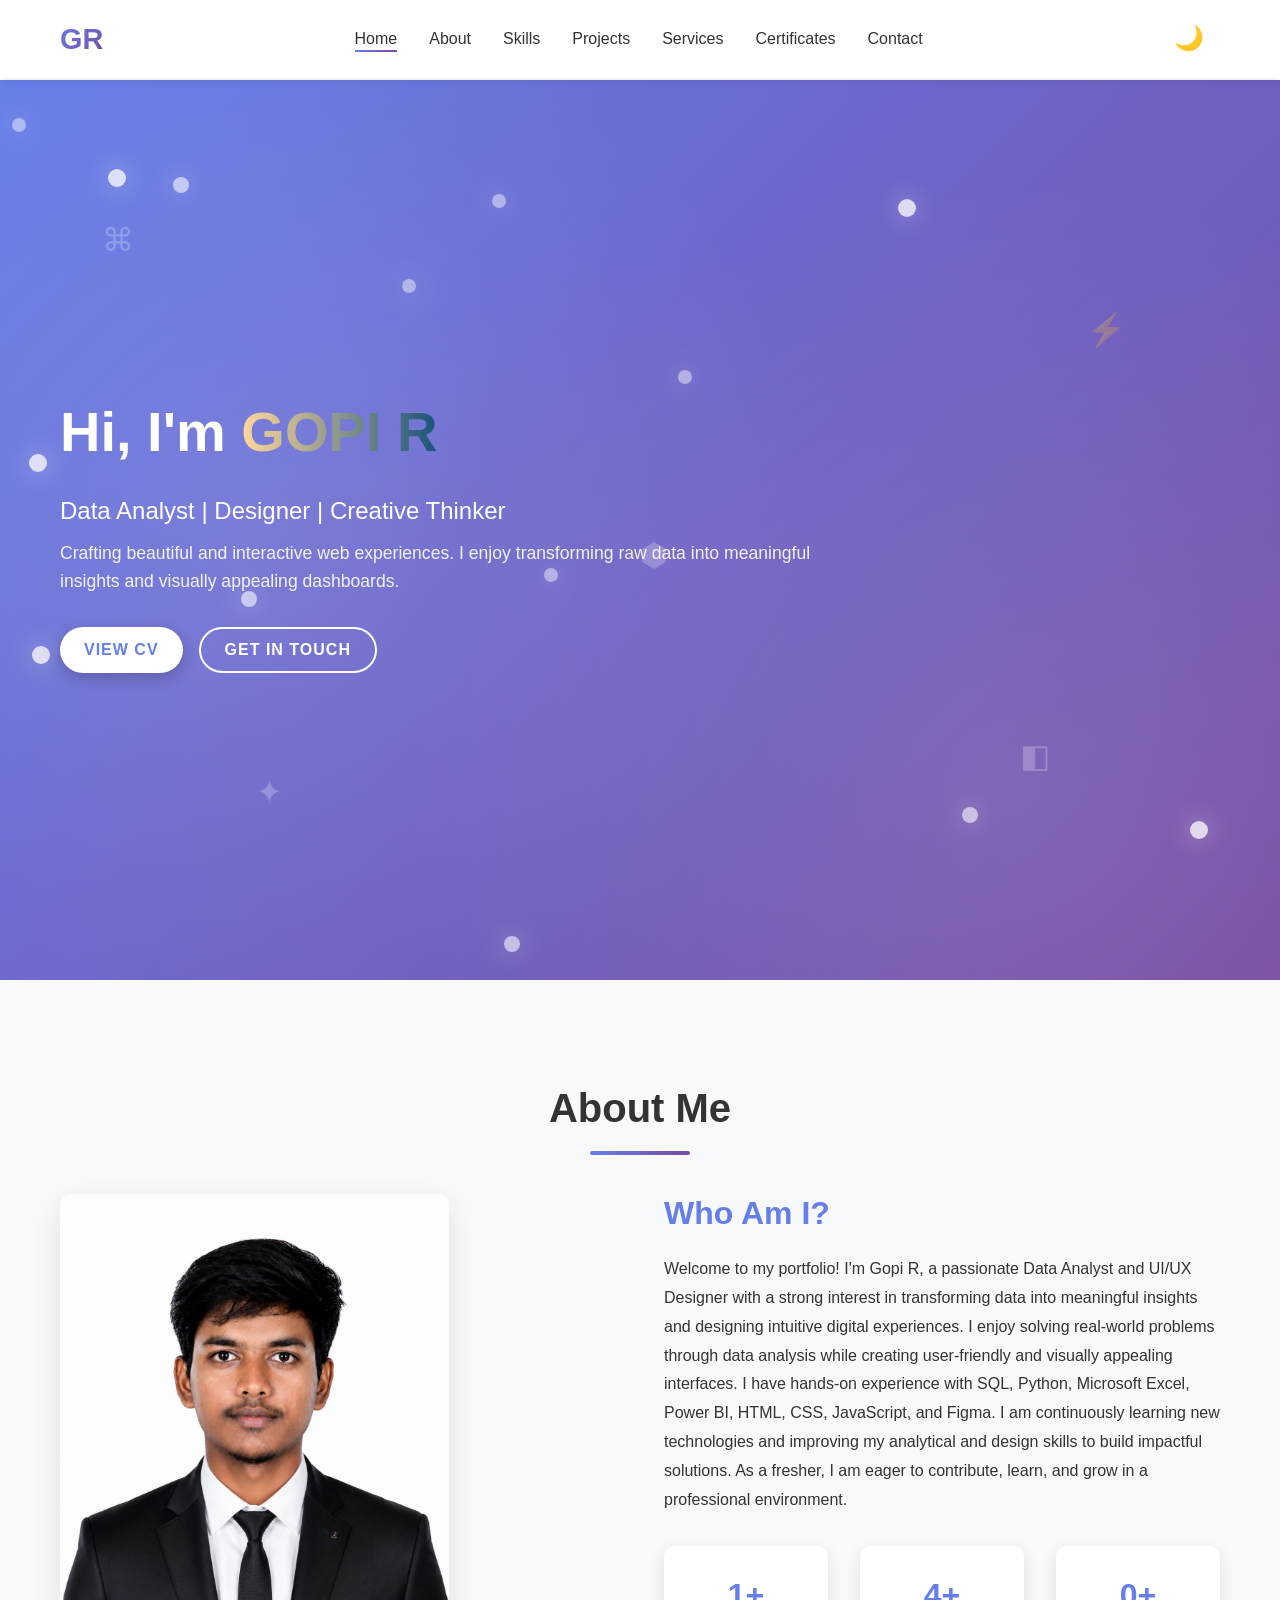
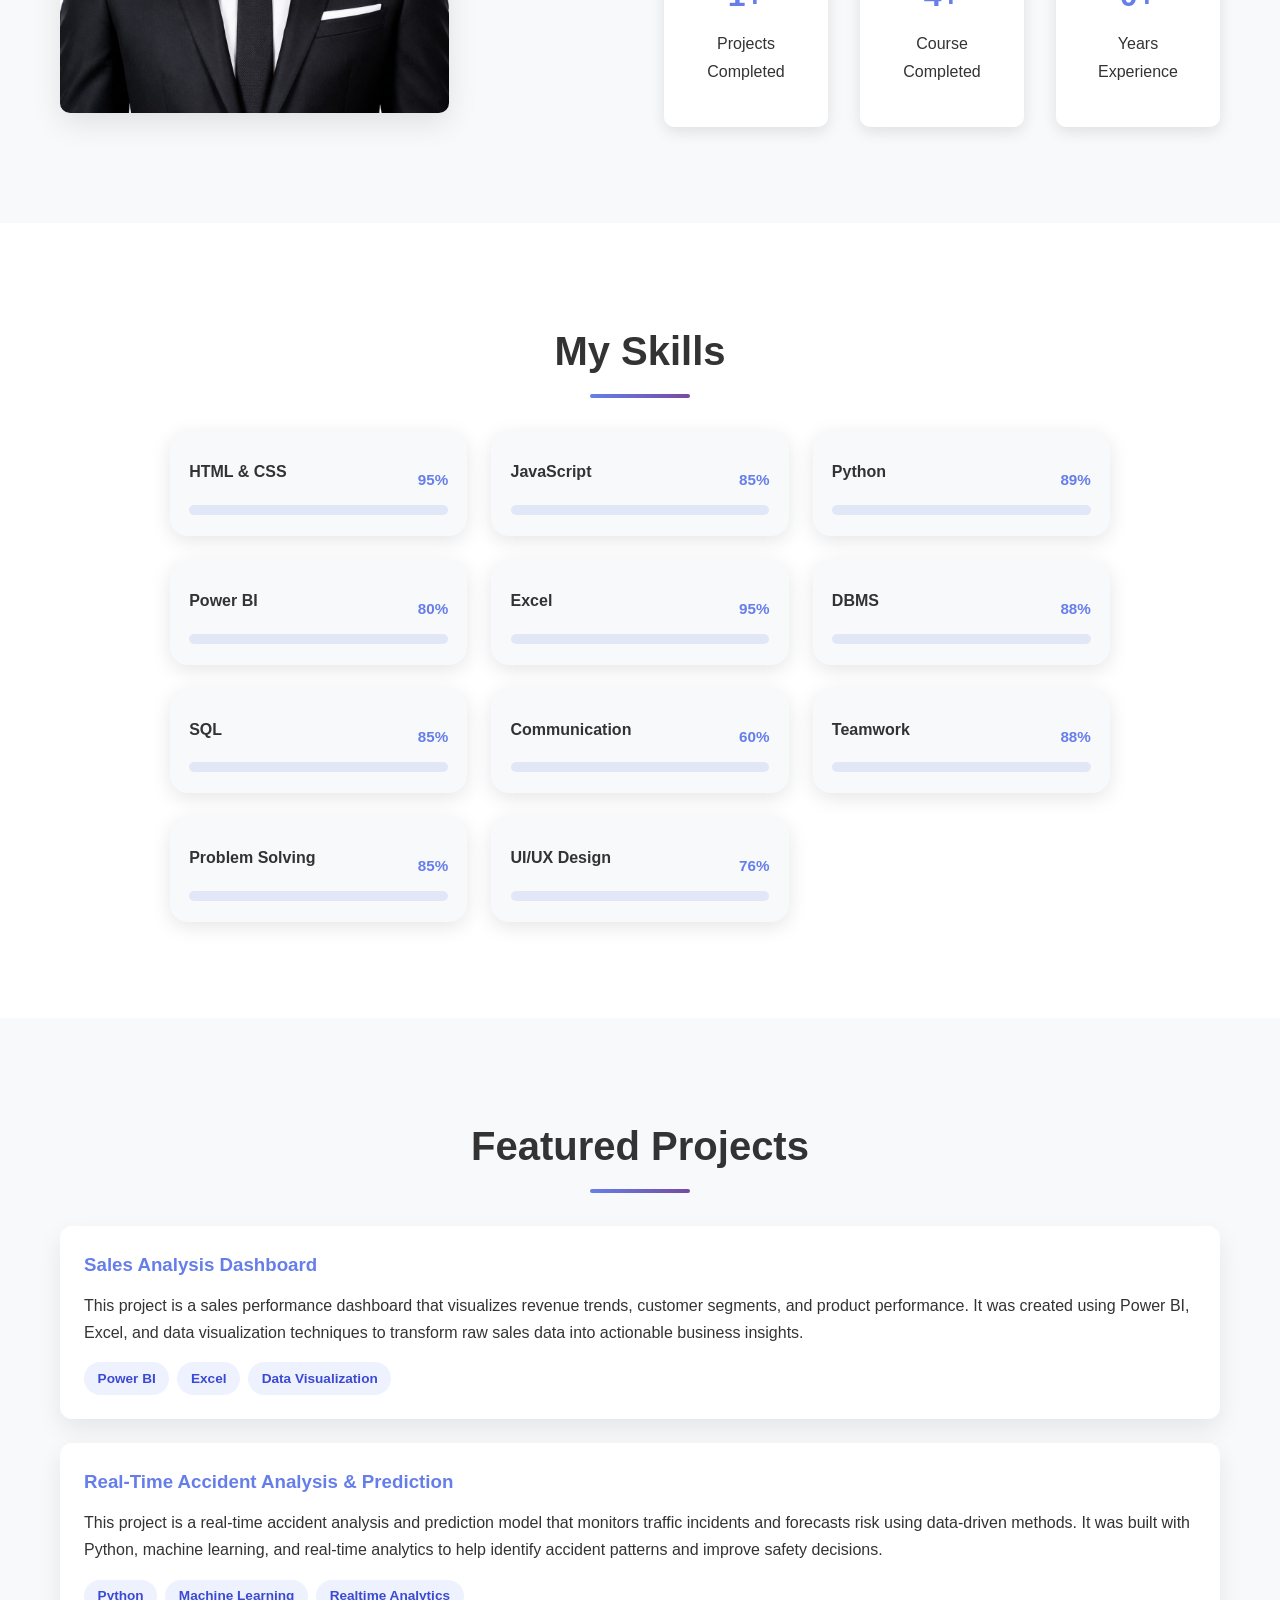
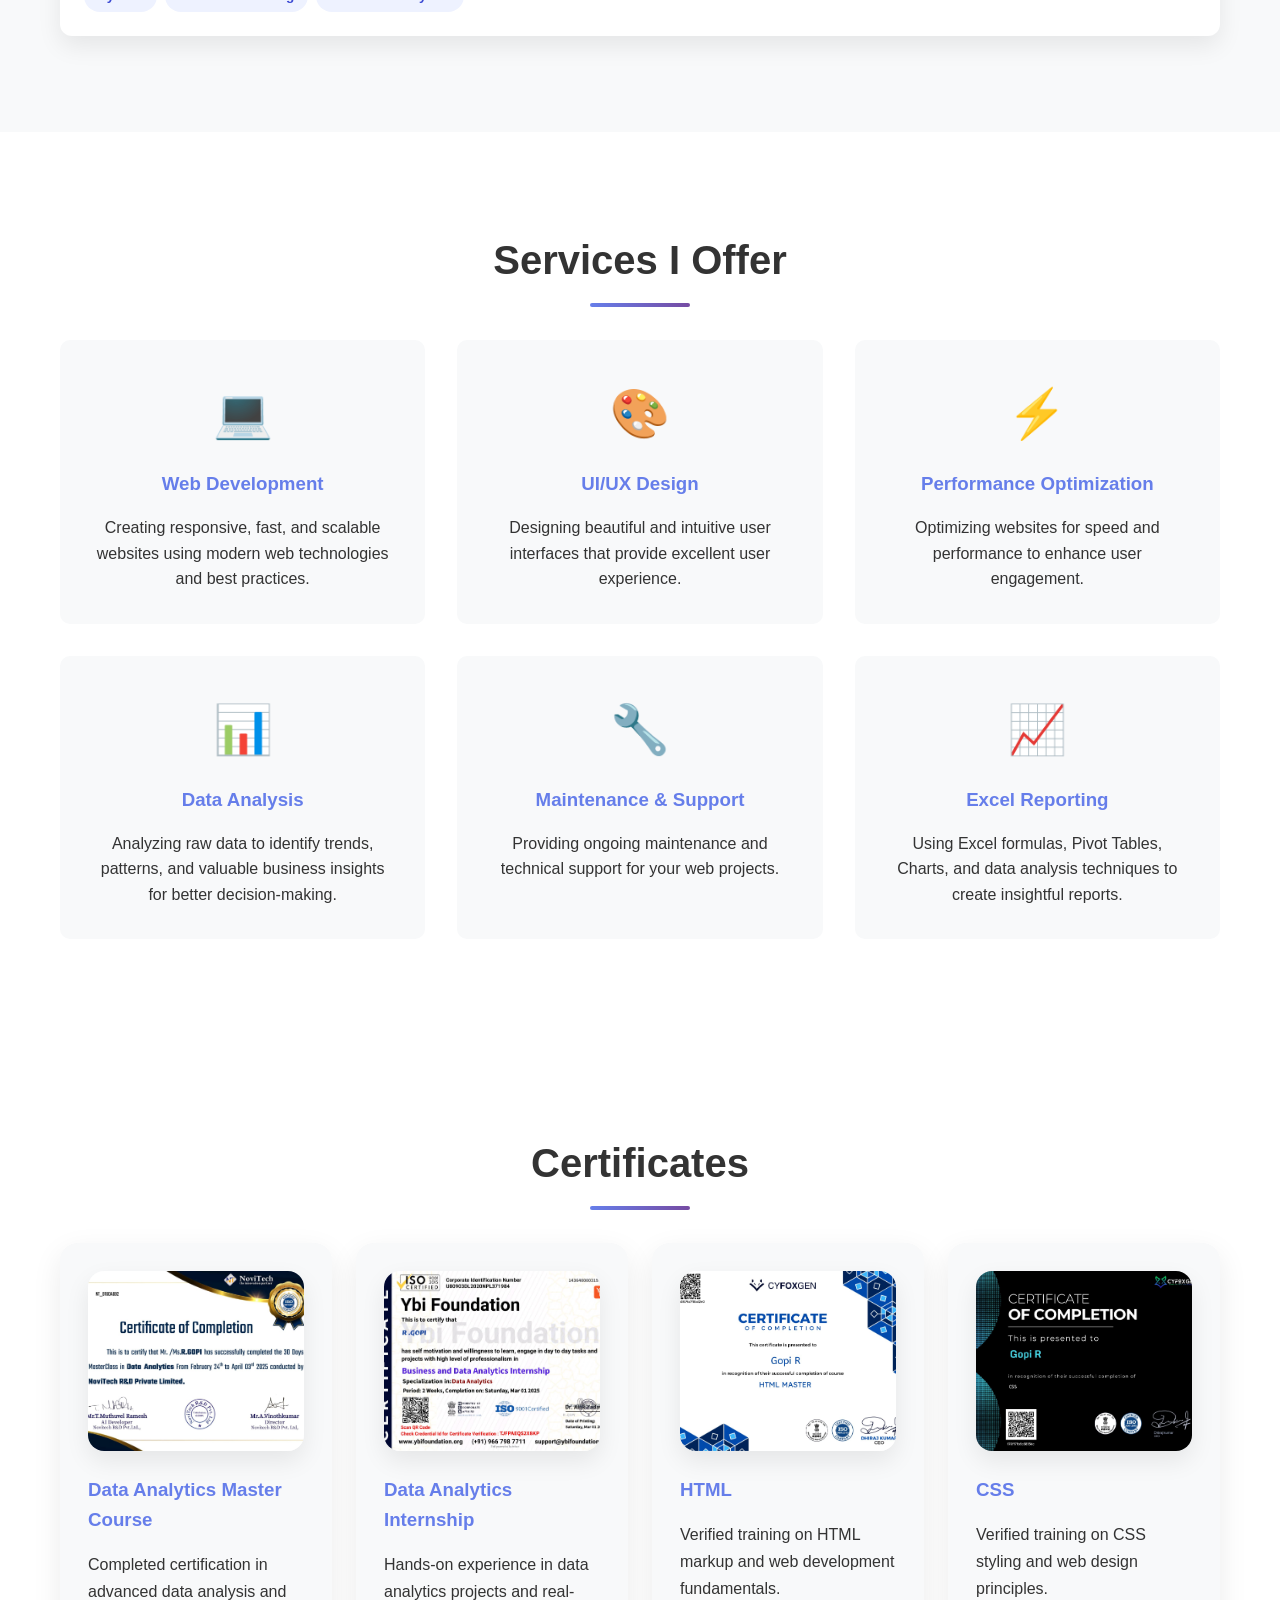
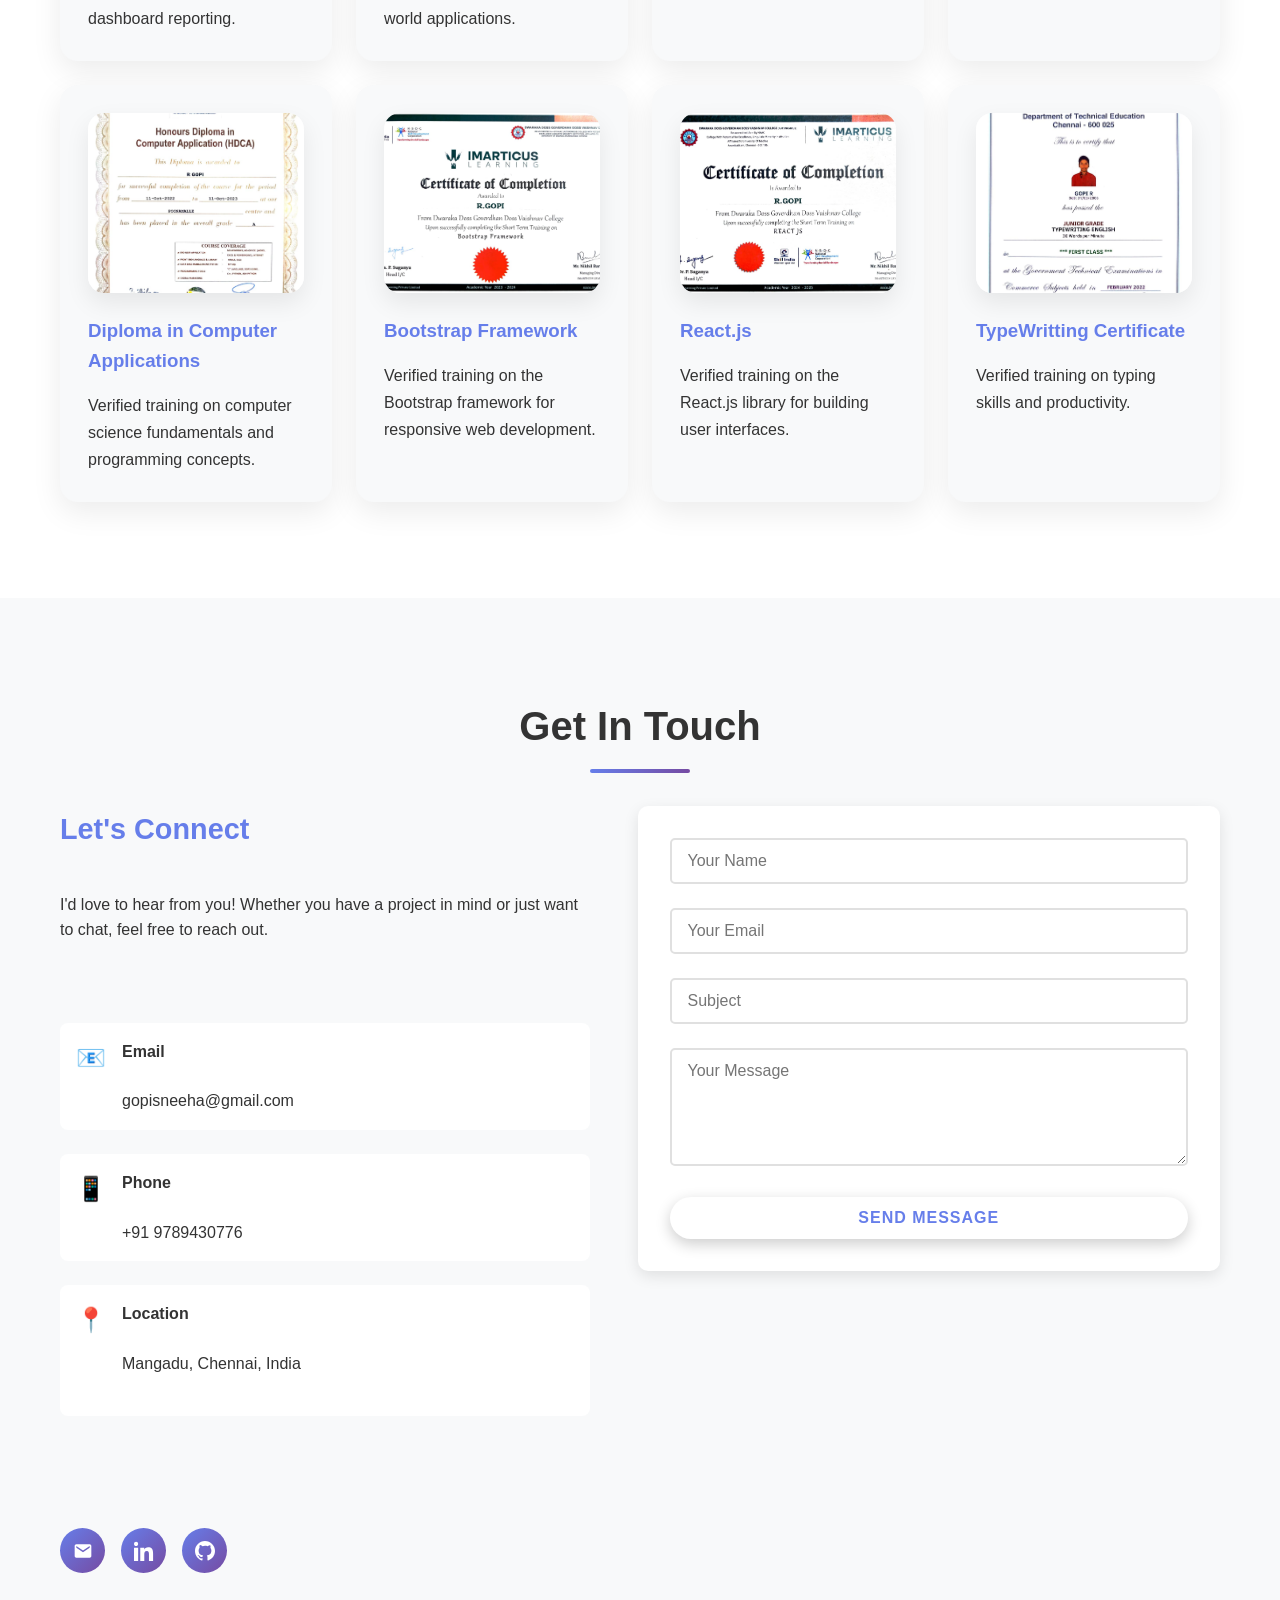
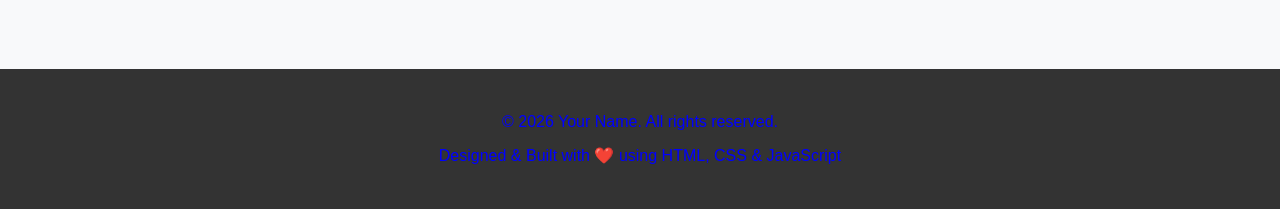
<file: index.html>
<!DOCTYPE html>
<html lang="en">
<head>
    <meta charset="UTF-8">
    <meta name="viewport" content="width=device-width, initial-scale=1.0">
    <title>My Portfolio</title>
    <link rel="stylesheet" href="style.css">
</head>
<body>
    <!-- Navigation Bar -->
    <nav class="navbar">
        <div class="container">
            <div class="nav-brand">GR</div>
            <ul class="nav-menu">
                <li><a href="#home" class="nav-link active">Home</a></li>
                <li><a href="#about" class="nav-link">About</a></li>
                <li><a href="#skills" class="nav-link">Skills</a></li>
                <li><a href="#projects" class="nav-link">Projects</a></li>
                <li><a href="#services" class="nav-link">Services</a></li>
                <li><a href="#certificates" class="nav-link">Certificates</a></li>
                <li><a href="#contact" class="nav-link">Contact</a></li>
            </ul>
            <div class="theme-toggle">
                <button id="themeBtn" class="theme-btn">🌙</button>
            </div>
            <div class="hamburger">
                <span></span>
                <span></span>
                <span></span>
            </div>
        </div>
    </nav>

    <!-- Hero Section -->
    <section id="home" class="hero">
        <div class="hero-visual" aria-hidden="true">
            <span class="bg-icon bg-icon-1">⌘</span>
            <span class="bg-icon bg-icon-2">⚡</span>
            <span class="bg-icon bg-icon-3">✦</span>
            <span class="bg-icon bg-icon-4">◧</span>
            <span class="bg-icon bg-icon-5">⬢</span>
        </div>
        <div class="container">
            <div class="hero-content">
                <div class="hero-text">
                    <h1 class="hero-title">Hi, I'm <span class="highlight">GOPI R</span></h1>
                    <p class="hero-subtitle">Data Analyst | Designer | Creative Thinker</p>
                    <p class="hero-description">Crafting beautiful and interactive web experiences. I enjoy transforming raw data into meaningful insights and visually appealing dashboards.</p>
                    <div class="hero-buttons">
                        <button id="viewCVBtn" class="btn btn-primary" onclick="showResumePanel()">View CV</button>
                        <button class="btn btn-secondary" onclick="scrollToSection('contact')">Get In Touch</button>
                    </div>
                </div>
            </div>
        </div>
    </section>

    <!-- CV Section -->
    <section id="cv" class="resume hidden">
        <div class="container">
            <h2 class="section-title">My Resume</h2>
            <div id="resumePanel" class="resume-panel hidden">
                <img id="resumeImage" class="resume-image hidden" alt="Resume Preview">
                <div id="resumeMessage" class="resume-message hidden"></div>
            </div>
        </div>
    </section>

    <!-- About Section -->
    <section id="about" class="about">
        <div class="container">
            <h2 class="section-title">About Me</h2>
            <div class="about-content">
                <div class="about-image">
                    <img src="profile image.jpeg" alt="About Photo" class="about-img">
                </div>
                <div class="about-text">
                    <h3>Who Am I?</h3>
                    <p>Welcome to my portfolio! I'm Gopi R, a passionate Data Analyst and UI/UX Designer with a strong interest in transforming data into meaningful insights and designing intuitive digital experiences. I enjoy solving real-world problems through data analysis while creating user-friendly and visually appealing interfaces.

I have hands-on experience with SQL, Python, Microsoft Excel, Power BI, HTML, CSS, JavaScript, and Figma. I am continuously learning new technologies and improving my analytical and design skills to build impactful solutions. As a fresher, I am eager to contribute, learn, and grow in a professional environment.</p>
                    <div class="stats">
                        <div class="stat">
                            <h4 class="stat-number"><span class="counter">2</span>+</h4>
                            <p>Projects Completed</p>
                        </div>
                        <div class="stat">
                            <h4 class="stat-number"><span class="counter">5</span>+</h4>
                            <p>Course Completed</p>
                        </div>
                        <div class="stat">
                            <h4 class="stat-number"><span class="counter">0</span>+</h4>
                            <p>Years Experience</p>
                        </div>
                    </div>
                </div>
            </div>
        </div>
    </section>

    <!-- Skills Section -->
    <section id="skills" class="skills">
        <div class="container">
            <h2 class="section-title">My Skills</h2>
            <div class="skills-grid">
                <div class="skill-card" style="--skill-value: 95%;">
                    <div class="skill-info">
                        <h3>HTML & CSS</h3>
                        <span class="skill-score">95%</span>
                    </div>
                    <div class="skill-bar">
                        <span class="skill-fill"></span>
                    </div>
                </div>
                <div class="skill-card" style="--skill-value: 85%;">
                    <div class="skill-info">
                        <h3>JavaScript</h3>
                        <span class="skill-score">85%</span>
                    </div>
                    <div class="skill-bar">
                        <span class="skill-fill"></span>
                    </div>
                </div>
                <div class="skill-card" style="--skill-value: 89%;">
                    <div class="skill-info">
                        <h3>Python</h3>
                        <span class="skill-score">89%</span>
                    </div>
                    <div class="skill-bar">
                        <span class="skill-fill"></span>
                    </div>
                </div>
                <div class="skill-card" style="--skill-value: 80%;">
                    <div class="skill-info">
                        <h3>Power BI</h3>
                        <span class="skill-score">80%</span>
                    </div>
                    <div class="skill-bar">
                        <span class="skill-fill"></span>
                    </div>
                </div>
                <div class="skill-card" style="--skill-value: 95%;">
                    <div class="skill-info">
                        <h3>Excel</h3>
                        <span class="skill-score">95%</span>
                    </div>
                    <div class="skill-bar">
                        <span class="skill-fill"></span>
                    </div>
                </div>
                <div class="skill-card" style="--skill-value: 88%;">
                    <div class="skill-info">
                        <h3>DBMS</h3>
                        <span class="skill-score">88%</span>
                    </div>
                    <div class="skill-bar">
                        <span class="skill-fill"></span>
                    </div>
                </div>
                <div class="skill-card" style="--skill-value: 85%;">
                    <div class="skill-info">
                        <h3>SQL</h3>
                        <span class="skill-score">85%</span>
                    </div>
                    <div class="skill-bar">
                        <span class="skill-fill"></span>
                    </div>
                </div>
                <div class="skill-card" style="--skill-value: 60%;">
                    <div class="skill-info">
                        <h3>Communication</h3>
                        <span class="skill-score">60%</span>
                    </div>
                    <div class="skill-bar">
                        <span class="skill-fill"></span>
                    </div>
                </div>
                <div class="skill-card" style="--skill-value: 88%;">
                    <div class="skill-info">
                        <h3>Teamwork</h3>
                        <span class="skill-score">88%</span>
                    </div>
                    <div class="skill-bar">
                        <span class="skill-fill"></span>
                    </div>
                </div>
                <div class="skill-card" style="--skill-value: 85%;">
                    <div class="skill-info">
                        <h3>Problem Solving</h3>
                        <span class="skill-score">85%</span>
                    </div>
                    <div class="skill-bar">
                        <span class="skill-fill"></span>
                    </div>
                </div>
                <div class="skill-card" style="--skill-value: 76%;">
                    <div class="skill-info">
                        <h3>UI/UX Design</h3>
                        <span class="skill-score">76%</span>
                    </div>
                    <div class="skill-bar">
                        <span class="skill-fill"></span>
                    </div>
                </div>
            </div>
        </div>
    </section>

    <!-- Projects Section -->
    <section id="projects" class="projects">
        <div class="container">
            <h2 class="section-title">Featured Projects</h2>
            <div class="project-list">
                <div class="project-box">
                    <h3>Sales Analysis Dashboard</h3>
                    <p>This project is a sales performance dashboard that visualizes revenue trends, customer segments, and product performance. It was created using Power BI, Excel, and data visualization techniques to transform raw sales data into actionable business insights.</p>
                    <div class="project-tools">
                        <span class="tool-tag">Power BI</span>
                        <span class="tool-tag">Excel</span>
                        <span class="tool-tag">Data Visualization</span>
                    </div>
                </div>
                <div class="project-box">
                    <h3>Real-Time Accident Analysis & Prediction</h3>
                    <p>This project is a real-time accident analysis and prediction model that monitors traffic incidents and forecasts risk using data-driven methods. It was built with Python, machine learning, and real-time analytics to help identify accident patterns and improve safety decisions.</p>
                    <div class="project-tools">
                        <span class="tool-tag">Python</span>
                        <span class="tool-tag">Machine Learning</span>
                        <span class="tool-tag">Realtime Analytics</span>
                    </div>
                </div>
            </div>
        </div>
    </section>

    <!-- Services Section -->
    <section id="services" class="services">
        <div class="container">
            <h2 class="section-title">Services I Offer</h2>
            <div class="services-grid">
                <div class="service-card">
                    <div class="service-icon">💻</div>
                    <h3>Web Development</h3>
                    <p>Creating responsive, fast, and scalable websites using modern web technologies and best practices.</p>
                </div>
                <div class="service-card">
                    <div class="service-icon">🎨</div>
                    <h3>UI/UX Design</h3>
                    <p>Designing beautiful and intuitive user interfaces that provide excellent user experience.</p>
                </div>
                <div class="service-card">
                    <div class="service-icon">⚡</div>
                    <h3>Performance Optimization</h3>
                    <p>Optimizing websites for speed and performance to enhance user engagement.</p>
                </div>
                <div class="service-card">
                    <div class="service-icon">📊</div>
                    <h3>Data Analysis</h3>
                    <p>Analyzing raw data to identify trends, patterns, and valuable business insights for better decision-making.</p>
                </div>
                <div class="service-card">
                    <div class="service-icon">🔧</div>
                    <h3>Maintenance & Support</h3>
                    <p>Providing ongoing maintenance and technical support for your web projects.</p>
                </div>
                <div class="service-card">
                    <div class="service-icon">📈</div>
                    <h3>Excel Reporting</h3>
                    <p>Using Excel formulas, Pivot Tables, Charts, and data analysis techniques to create insightful reports.</p>
                </div>
            </div>
        </div>
    </section>

    <!-- Certificates Section -->
    <section id="certificates" class="certificates">
        <div class="container">
            <h2 class="section-title">Certificates</h2>
            <div class="certificates-grid">
                <div class="certificate-card">
                    <a class="certificate-link" href="da.jpeg" target="_blank" rel="noopener noreferrer">
                        <img src="da.jpeg" alt="Data Analytics Professional Certificate" class="certificate-image">
                        <h3>Data Analytics Master Course</h3>
                    </a>
                    <p>Completed certification in advanced data analysis and dashboard reporting.</p>
                </div>
                <div class="certificate-card">
                    <a class="certificate-link" href="internship.jpeg" target="_blank" rel="noopener noreferrer">
                        <img src="internship.jpeg" alt="Data Analytics Internship Certificate" class="certificate-image">
                        <h3>Data Analytics Internship</h3>
                    </a>
                    <p>Hands-on experience in data analytics projects and real-world applications.</p>
                </div>
                <div class="certificate-card">
                    <a class="certificate-link" href="html.jpeg" target="_blank" rel="noopener noreferrer">
                        <img src="html.jpeg" alt="HTML Certificate" class="certificate-image">
                        <h3>HTML</h3>
                    </a>
                    <p>Verified training on HTML markup and web development fundamentals.</p>
                </div>
                <div class="certificate-card">
                    <a class="certificate-link" href="css.jpeg" target="_blank" rel="noopener noreferrer">
                        <img src="css.jpeg" alt="CSS Certificate" class="certificate-image">
                        <h3>CSS</h3>
                    </a>
                    <p>Verified training on CSS styling and web design principles.</p>
                </div>
                <div class="certificate-card">
                    <a class="certificate-link" href="csc.jpeg" target="_blank" rel="noopener noreferrer">
                        <img src="csc.jpeg" alt="Diploma in Computer Applications Certificate" class="certificate-image">
                        <h3>Diploma in Computer Applications</h3>
                    </a>
                    <p>Verified training on computer science fundamentals and programming concepts.</p>
                </div>
                <div class="certificate-card">
                    <a class="certificate-link" href="bf.jpeg" target="_blank" rel="noopener noreferrer">
                        <img src="bf.jpeg" alt="Bootstrap Framework Certificate" class="certificate-image">
                        <h3>Bootstrap Framework</h3>
                    </a>
                    <p>Verified training on the Bootstrap framework for responsive web development.</p>
                </div>
                <div class="certificate-card">
                    <a class="certificate-link" href="rjs.jpeg" target="_blank" rel="noopener noreferrer">
                        <img src="rjs.jpeg" alt="React.js Certificate" class="certificate-image">
                        <h3>React.js</h3>
                    </a>
                    <p>Verified training on the React.js library for building user interfaces.</p>
                </div>
                <div class="certificate-card">
                    <a class="certificate-link" href="typewritting.jpeg" target="_blank" rel="noopener noreferrer">
                        <img src="typewritting.jpeg" alt="TypeWriting Certificate" class="certificate-image">
                        <h3>TypeWritting Certificate</h3>
                    </a>
                    <p>Verified training on typing skills and productivity.</p>
                </div>
            </div>
        </div>
    </section>

    <!-- Contact Section -->
    <section id="contact" class="contact">
        <div class="container">
            <h2 class="section-title">Get In Touch</h2>
            <div class="contact-content">
                <div class="contact-info">
                    <h3>Let's Connect</h3>
                    <p>I'd love to hear from you! Whether you have a project in mind or just want to chat, feel free to reach out.</p>
                    <div class="contact-details">
                        <div class="contact-item">
                            <span class="contact-icon">📧</span>
                            <div>
                                <p class="contact-label">Email</p>
                                <a href="mailto:your.email@gmail.com">gopisneeha@gmail.com</a>
                            </div>
                        </div>
                        <div class="contact-item">
                            <span class="contact-icon">📱</span>
                            <div>
                                <p class="contact-label">Phone</p>
                                <a href="tel:+919789430776">+91 9789430776</a>
                            </div>
                        </div>
                        <div class="contact-item">
                            <span class="contact-icon">📍</span>
                            <div>
                                <p class="contact-label">Location</p>
                                <p>Mangadu, Chennai, India</p>
                            </div>
                        </div>
                    </div>
                    <div class="social-links">
                        <a href="mailto:gopisneeha@gmail.com" class="social-link" title="Email">
                            <svg viewBox="0 0 24 24" width="20" height="20" fill="currentColor" aria-hidden="true">
                                <path d="M20 4H4C2.9 4 2 4.9 2 6v12c0 1.1.9 2 2 2h16c1.1 0 2-.9 2-2V6c0-1.1-.9-2-2-2zm0 4.2l-8 5.3-8-5.3V6l8 5.3L20 6v2.2z"/>
                            </svg>
                        </a>
                        <a href="https://www.linkedin.com/in/gopi-r" target="_blank" rel="noopener noreferrer" class="social-link" title="LinkedIn">
                            <svg viewBox="0 0 24 24" width="20" height="20" fill="currentColor" aria-hidden="true">
                                <path d="M4.98 3.5C4.98 4.88 3.88 6 2.5 6S0 4.88 0 3.5 1.12 1 2.5 1s2.48 1.12 2.48 2.5zM.02 8h4.96V24H.02V8zm7.49 0h4.75v2.18h.07c.66-1.25 2.27-2.57 4.67-2.57 4.99 0 5.91 3.28 5.91 7.55V24h-4.96v-7.8c0-1.86-.03-4.26-2.6-4.26-2.6 0-3 2.03-3 4.13V24H7.51V8z"/>
                            </svg>
                        </a>
                        <a href="https://github.com/Gopi312006" target="_blank" rel="noopener noreferrer" class="social-link" title="GitHub">
                            <svg viewBox="0 0 24 24" width="20" height="20" fill="currentColor" aria-hidden="true">
                                <path d="M12 0C5.37 0 0 5.37 0 12c0 5.3 3.438 9.8 8.205 11.385.6.11.82-.26.82-.577 0-.286-.01-1.04-.015-2.04-3.338.724-4.042-1.61-4.042-1.61-.546-1.385-1.333-1.754-1.333-1.754-1.09-.745.082-.73.082-.73 1.205.085 1.84 1.236 1.84 1.236 1.07 1.835 2.806 1.305 3.492.998.108-.775.42-1.305.763-1.605-2.665-.305-5.467-1.335-5.467-5.93 0-1.31.467-2.38 1.235-3.22-.125-.305-.535-1.53.115-3.185 0 0 1.005-.322 3.295 1.23A11.48 11.48 0 0112 5.8c1.02.005 2.045.14 3.005.41 2.285-1.555 3.29-1.23 3.29-1.23.655 1.655.245 2.88.12 3.185.77.84 1.235 1.91 1.235 3.22 0 4.61-2.805 5.625-5.475 5.92.43.37.815 1.095.815 2.21 0 1.595-.015 2.88-.015 3.27 0 .32.21.695.825.575C20.565 21.795 24 17.295 24 12c0-6.63-5.37-12-12-12z"/>
                            </svg>
                        </a>

                    </div>
                </div>

                <form class="contact-form" id="contactForm">
                    <div class="form-group">
                        <input type="text" id="name" placeholder="Your Name" required>
                        <span class="form-error" id="nameError"></span>
                    </div>
                    <div class="form-group">
                        <input type="email" id="email" placeholder="Your Email" required>
                        <span class="form-error" id="emailError"></span>
                    </div>
                    <div class="form-group">
                        <input type="text" id="subject" placeholder="Subject" required>
                        <span class="form-error" id="subjectError"></span>
                    </div>
                    <div class="form-group">
                        <textarea id="message" placeholder="Your Message" rows="5" required></textarea>
                        <span class="form-error" id="messageError"></span>
                    </div>
                    <button type="submit" class="btn btn-primary">Send Message</button>
                </form>
            </div>
        </div>
    </section>

    <!-- Footer -->
    <footer class="footer">
        <div class="container" style="color: blue;">
            <p>&copy; 2026 Gopi R. All rights reserved.</p>
            <p>Designed & Built with ❤️ using HTML, CSS & JavaScript</p>
        </div>
    </footer>

    <script src="index.js"></script>
</body>
</html>
</file>
<file: style.css>
:root {
    --primary-color: #667eea;
    --secondary-color: #764ba2;
    --text-color: #333;
    --text-inverse: #ffffff;
    --text-inverse-soft: rgba(255, 255, 255, 0.9);
    --bg-color: #ffffff;
    --light-bg: #f8f9fa;
    --card-bg: #ffffff;
    --border-color: #e0e0e0;
    --success-color: #4caf50;
    --error-color: #f44336;
    --transition: all 0.3s ease;
}

body.dark-mode {
    --primary-color: #667eea;
    --secondary-color: #764ba2;
    --text-color: #f0f0f0;
    --text-inverse: #ffffff;
    --text-inverse-soft: rgba(255, 255, 255, 0.9);
    --bg-color: #1a1a2e;
    --light-bg: #16213e;
    --card-bg: #16213e;
    --border-color: #444;
}

* {
    margin: 0;
    padding: 0;
    box-sizing: border-box;
}

html {
    scroll-behavior: smooth;
}

body {
    font-family: 'Segoe UI', Tahoma, Geneva, Verdana, sans-serif;
    color: var(--text-color);
    background-color: var(--bg-color);
    line-height: 1.6;
    transition: var(--transition);
}

.container {
    max-width: 1200px;
    margin: 0 auto;
    padding: 0 20px;
}

/* NAVBAR STYLES */
.navbar {
    position: fixed;
    top: 0;
    width: 100%;
    background: rgba(255, 255, 255, 0.95);
    backdrop-filter: blur(10px);
    z-index: 1000;
    padding: 1rem 0;
    box-shadow: 0 2px 10px rgba(0, 0, 0, 0.1);
    transition: var(--transition);
}

body.dark-mode .navbar {
    background: rgba(26, 26, 46, 0.95);
}

.navbar .container {
    display: flex;
    justify-content: space-between;
    align-items: center;
}

.nav-brand {
    font-size: 1.8rem;
    font-weight: bold;
    background: linear-gradient(135deg, var(--primary-color), var(--secondary-color));
    -webkit-background-clip: text;
    -webkit-text-fill-color: transparent;
    background-clip: text;
}

.nav-menu {
    display: flex;
    list-style: none;
    gap: 2rem;
    align-items: center;
    margin-left: auto;
}

.nav-link {
    text-decoration: none;
    color: var(--text-color);
    font-weight: 500;
    position: relative;
    transition: var(--transition);
}

.nav-link::after {
    content: '';
    position: absolute;
    bottom: -5px;
    left: 0;
    width: 0;
    height: 2px;
    background: linear-gradient(90deg, var(--primary-color), var(--secondary-color));
    transition: width 0.3s;
}

.nav-link:hover::after,
.nav-link.active::after {
    width: 100%;
}

.theme-toggle {
    margin-left: auto;
    margin-right: 1rem;
}

.theme-btn {
    background: none;
    border: none;
    font-size: 1.5rem;
    cursor: pointer;
    transition: var(--transition);
}

.theme-btn:hover {
    transform: rotate(20deg);
}

.hamburger {
    display: none;
    flex-direction: column;
    cursor: pointer;
}

.hamburger span {
    width: 25px;
    height: 3px;
    background: var(--text-color);
    margin: 5px 0;
    border-radius: 3px;
    transition: var(--transition);
}

/* HERO SECTION - Interactive Design #1: Gradient Background Animation */
.hero {
    margin-top: 80px;
    min-height: 100vh;
    display: flex;
    align-items: center;
    padding: 2rem 0;
    background: linear-gradient(135deg, #667eea 0%, #764ba2 100%);
    position: relative;
    overflow: hidden;
}

.hero::before {
    content: '';
    position: absolute;
    top: 0;
    left: 0;
    width: 100%;
    height: 100%;
    background: 
        radial-gradient(circle at 20% 50%, rgba(255, 255, 255, 0.1) 0%, transparent 50%),
        radial-gradient(circle at 80% 80%, rgba(255, 255, 255, 0.1) 0%, transparent 50%);
    animation: gradientShift 15s ease infinite;
}

.hero-visual {
    position: absolute;
    inset: 0;
    pointer-events: none;
    overflow: hidden;
    z-index: 0;
}

.bg-icon {
    position: absolute;
    display: inline-block;
    font-size: 2rem;
    color: rgba(255, 255, 255, 0.24);
    animation: driftIcon 10s ease-in-out infinite;
    user-select: none;
}

.bg-icon-1 { top: 15%; left: 8%; animation-delay: 0s; }
.bg-icon-2 { top: 25%; right: 12%; animation-delay: 1.5s; }
.bg-icon-3 { bottom: 18%; left: 20%; animation-delay: 2.5s; }
.bg-icon-4 { bottom: 22%; right: 18%; animation-delay: 3.5s; }
.bg-icon-5 { top: 50%; left: 50%; animation-delay: 4.5s; }

.hero-dot {
    position: absolute;
    width: 16px;
    height: 16px;
    border-radius: 50%;
    background: rgba(255, 255, 255, 0.85);
    box-shadow: 0 0 25px rgba(255, 255, 255, 0.45);
    opacity: 0.7;
    mix-blend-mode: screen;
    animation: floatDots 10s ease-in-out infinite;
    transition: transform 0.2s ease;
}

.hero-dot:nth-child(odd) {
    width: 14px;
    height: 14px;
    opacity: 0.55;
}

.hero-dot:nth-child(3n) {
    width: 18px;
    height: 18px;
    opacity: 0.9;
}

@keyframes floatDots {
    0%, 100% {
        transform: translateY(0);
    }
    50% {
        transform: translateY(-10px);
    }
}

@keyframes gradientShift {
    0%, 100% {
        transform: translate(0, 0);
    }
    50% {
        transform: translate(30px, 30px);
    }
}

@keyframes driftIcon {
    0%, 100% {
        transform: translate3d(0, 0, 0) rotate(0deg);
        opacity: 0.35;
    }
    50% {
        transform: translate3d(18px, -20px, 0) rotate(8deg);
        opacity: 0.7;
    }
}

.hero .container {
    display: grid;
    grid-template-columns: 1.4fr 0.6fr;
    gap: 3rem;
    align-items: center;
    position: relative;
    z-index: 1;
}

.hero-text {
    color: var(--text-inverse);
    order: 1;
    justify-self: start;
}

.hero-image {
    position: relative;
    animation: float 6s ease-in-out infinite;
    order: 2;
    justify-self: end;
    margin-left: auto;
}

.hero-title {
    font-size: 3.5rem;
    margin-bottom: 1rem;
    animation: slideInUp 1s ease;
}

.hero-title .highlight {
    background: linear-gradient(90deg, #ffd89b, #19547b);
    -webkit-background-clip: text;
    -webkit-text-fill-color: transparent;
    background-clip: text;
    animation: textGlow 3s ease infinite;
}

@keyframes slideInUp {
    from {
        opacity: 0;
        transform: translateY(30px);
    }
    to {
        opacity: 1;
        transform: translateY(0);
    }
}

@keyframes textGlow {
    0%, 100% {
        filter: drop-shadow(0 0 5px rgba(255, 255, 255, 0.5));
    }
    50% {
        filter: drop-shadow(0 0 20px rgba(255, 255, 255, 0.8));
    }
}


.hero-subtitle {
    font-size: 1.5rem;
    margin-bottom: 0.5rem;
    animation: slideInUp 1.2s ease;
}

.hero-description {
    font-size: 1.1rem;
    margin-bottom: 2rem;
    opacity: 0.9;
    animation: slideInUp 1.4s ease;
}

.hero-buttons {
    display: flex;
    gap: 1rem;
    flex-wrap: wrap;
    animation: slideInUp 1.6s ease;
}

.skill-score {
    margin-top: 1rem;
    font-size: 1rem;
    font-weight: 700;
    color: var(--text-inverse-soft);
}

.btn {
    padding: 0.75rem 1.5rem;
    border: none;
    border-radius: 50px;
    font-size: 1rem;
    font-weight: 600;
    cursor: pointer;
    transition: var(--transition);
    text-transform: uppercase;
    letter-spacing: 1px;
}

.btn-primary {
    background: white;
    color: #667eea;
    box-shadow: 0 5px 15px rgba(0, 0, 0, 0.2);
}

.btn-primary:hover {
    transform: translateY(-3px);
    box-shadow: 0 8px 20px rgba(0, 0, 0, 0.3);
}

.btn-secondary {
    background: transparent;
    color: var(--text-inverse);
    border: 2px solid var(--text-inverse);
}

.btn-secondary:hover {
    background: white;
    color: #667eea;
}

.hidden {
    display: none !important;
}

.resume {
    background: var(--light-bg);
}

.resume-panel {
    background: white;
    padding: 2rem;
    border-radius: 20px;
    box-shadow: 0 18px 40px rgba(0, 0, 0, 0.08);
    margin-bottom: 1.5rem;
    overflow-x: auto;
    text-align: center;
}

body.dark-mode .resume-panel {
    background: #16213e;
}

.resume-image {
    max-width: 760px;
    width: 100%;
    height: auto;
    border-radius: 16px;
    display: block;
    margin: 0 auto 1.5rem;
    box-shadow: 0 15px 35px rgba(0, 0, 0, 0.12);
}

.resume-actions {
    margin-bottom: 1.5rem;
    display: flex;
    justify-content: center;
}

.resume-message {
    padding: 2rem;
    border-radius: 18px;
    background: var(--light-bg);
    color: var(--text-color);
    font-size: 1rem;
    line-height: 1.7;
}

.cv-note {
    margin-bottom: 1.5rem;
    font-size: 1rem;
    color: var(--text-color);
}

.resume-message {
    padding: 2rem;
    border-radius: 18px;
    background: var(--light-bg);
    color: var(--text-color);
    font-size: 1rem;
    line-height: 1.7;
}

.resume-actions {
    display: flex;
    gap: 1rem;
    flex-wrap: wrap;
    align-items: center;
}

@media (max-width: 768px) {
    .resume-actions {
        flex-direction: column;
        align-items: stretch;
    }
}

.hero-image {
    position: relative;
    animation: float 6s ease-in-out infinite;
    order: 2;
    justify-self: end;
}

.hero-text {
    justify-self: start;
}

.hero-image:hover .hero-icon {
    transform: translateY(-6px) scale(1.05);
}

@keyframes float {
    0%, 100% {
        transform: translateY(0px);
    }
    50% {
        transform: translateY(-20px);
    }
}

.image-container {
    position: relative;
    width: 300px;
    height: 300px;
    margin: auto;
}

.profile-img {
    width: 100%;
    height: 100%;
    border-radius: 20px;
    object-fit: cover;
    box-shadow: 0 20px 60px rgba(0, 0, 0, 0.3);
}

.hero-icons {
    position: absolute;
    bottom: -20px;
    left: 50%;
    transform: translateX(-50%);
    display: flex;
    gap: 0.8rem;
    flex-wrap: wrap;
    justify-content: center;
    width: calc(100% + 40px);
    padding: 0 10px;
}

.hero-icon {
    width: 48px;
    height: 48px;
    display: inline-flex;
    align-items: center;
    justify-content: center;
    border-radius: 50%;
    background: rgba(255, 255, 255, 0.95);
    box-shadow: 0 10px 25px rgba(0, 0, 0, 0.12);
    font-size: 1.1rem;
    transition: var(--transition);
    cursor: default;
}

.hero-shapes {
    position: absolute;
    inset: 0;
    pointer-events: none;
}

.hero-shape {
    position: absolute;
    border-radius: 50%;
    border: 2px dashed rgba(255, 255, 255, 0.25);
    filter: blur(0.5px);
    animation: drift 10s ease-in-out infinite;
}

.hero-shape.shape-1 {
    width: 120px;
    height: 120px;
    top: 10%;
    right: 10%;
    animation-duration: 12s;
}

.hero-shape.shape-2 {
    width: 90px;
    height: 90px;
    bottom: 20%;
    left: 5%;
    animation-duration: 8s;
}

.hero-shape.shape-3 {
    width: 70px;
    height: 70px;
    top: 35%;
    left: 15%;
    animation-duration: 14s;
}

@keyframes drift {
    0%, 100% {
        transform: translate(0, 0);
    }
    50% {
        transform: translate(12px, -12px);
    }
}

@media (max-width: 768px) {
    .hero .container {
        grid-template-columns: 1fr;
    }

    .hero-title {
        font-size: 2rem;
    }

    .hero-image {
        margin-top: 2rem;
    }

    .image-container {
        width: 250px;
        height: 250px;
    }

    .image-border {
        width: 290px;
        height: 290px;
    }
}

@keyframes rotateBorder {
    0% {
        transform: rotate(0deg);
    }
    100% {
        transform: rotate(360deg);
    }
}

/* SECTION STYLES */
section {
    padding: 6rem 0;
}

.section-title {
    text-align: center;
    font-size: 2.5rem;
    margin-bottom: 3rem;
    position: relative;
    display: inline-block;
    width: 100%;
}

.section-title::after {
    content: '';
    position: absolute;
    bottom: -15px;
    left: 50%;
    transform: translateX(-50%);
    width: 100px;
    height: 4px;
    background: linear-gradient(90deg, var(--primary-color), var(--secondary-color));
    border-radius: 2px;
}

/* ABOUT SECTION */
.about {
    background: var(--light-bg);
}

.about-content {
    display: grid;
    grid-template-columns: 1fr 1fr;
    gap: 3rem;
    align-items: center;
}

.about-img {
    width: 70%;
    border-radius: 10px;
    box-shadow: 0 10px 30px rgba(0, 0, 0, 0.1);
    animation: slideInLeft 0.8s ease;
}

@keyframes slideInLeft {
    from {
        opacity: 0;
        transform: translateX(-50px);
    }
    to {
        opacity: 1;
        transform: translateX(0);
    }
}

.about-text {
    animation: slideInRight 0.8s ease;
}

@keyframes slideInRight {
    from {
        opacity: 0;
        transform: translateX(50px);
    }
    to {
        opacity: 1;
        transform: translateX(0);
    }
}

.about-text h3 {
    font-size: 2rem;
    margin-bottom: 1rem;
    color: var(--primary-color);
}

.about-text p {
    margin-bottom: 1rem;
    line-height: 1.8;
    color: var(--text-color);
}

.stats {
    display: grid;
    grid-template-columns: repeat(3, 1fr);
    gap: 2rem;
    margin-top: 2rem;
}

.stat {
    text-align: center;
    padding: 1.5rem;
    background: white;
    border-radius: 10px;
    box-shadow: 0 5px 15px rgba(0, 0, 0, 0.1);
    transition: var(--transition);
}

body.dark-mode .stat {
    background: #16213e;
}

.stat:hover {
    transform: translateY(-5px);
    box-shadow: 0 10px 25px rgba(102, 126, 234, 0.2);
}

.stat-number {
    font-size: 2rem;
    color: var(--primary-color);
    margin-bottom: 0.5rem;
}

/* Interactive Design #2: Animated Skill Cards */
.skills {
    background: var(--bg-color);
}

.skills .container {
    max-width: 980px;
    margin: 0 auto;
}

.skills-grid {
    display: grid;
    grid-template-columns: repeat(auto-fit, minmax(220px, 1fr));
    gap: 1.5rem;
}

.skill-card {
    background: var(--light-bg);
    padding: 1.3rem 1.2rem;
    border-radius: 18px;
    box-shadow: 0 5px 20px rgba(0, 0, 0, 0.1);
    transition: var(--transition);
    display: flex;
    flex-direction: column;
    gap: 0.8rem;
    overflow: hidden;
}

.skill-card:hover,
.skill-card:focus-within {
    transform: translateY(-5px);
    box-shadow: 0 12px 30px rgba(102, 126, 234, 0.18);
}

.skill-info {
    display: flex;
    align-items: center;
    justify-content: space-between;
    gap: 0.8rem;
}

.skill-card h3 {
    margin: 0;
    color: var(--text-color);
    font-size: 1rem;
}

.skill-score {
    font-size: 0.95rem;
    font-weight: 700;
    color: var(--primary-color);
    transition: var(--transition);
}

.skill-bar {
    width: 100%;
    height: 10px;
    border-radius: 999px;
    background: rgba(102, 126, 234, 0.15);
    overflow: hidden;
    position: relative;
}

.skill-fill {
    display: block;
    width: 0;
    height: 100%;
    border-radius: inherit;
    background: linear-gradient(90deg, var(--primary-color), var(--secondary-color));
    transition: width 0.45s ease;
    position: relative;
}

.skill-fill::after {
    content: '';
    position: absolute;
    inset: 0;
    background: linear-gradient(90deg, transparent, rgba(255, 255, 255, 0.35), transparent);
    transform: translateX(-100%);
    transition: transform 0.45s ease;
}

.skill-card:hover .skill-fill,
.skill-card:focus-within .skill-fill {
    width: var(--skill-value);
}

.skill-card:hover .skill-fill::after,
.skill-card:focus-within .skill-fill::after {
    transform: translateX(100%);
}

.skill-card:hover .skill-score,
.skill-card:focus-within .skill-score {
    color: var(--secondary-color);
}

/* Interactive Design #3: Project Cards with Hover Zoom Effect */
.projects {
    background: var(--light-bg);
}

.project-list {
    display: grid;
    gap: 1.5rem;
}

.project-box {
    background: white;
    border-radius: 12px;
    padding: 1.5rem;
    box-shadow: 0 10px 25px rgba(0, 0, 0, 0.08);
    transition: transform 0.25s ease, box-shadow 0.25s ease, background 0.25s ease;
}

.project-box:hover {
    transform: translateY(-5px);
    box-shadow: 0 18px 40px rgba(0, 0, 0, 0.12);
}

body.dark-mode .project-box {
    background: #16213e;
}

.project-box h3 {
    margin-bottom: 0.75rem;
    color: var(--primary-color);
}

.project-box p {
    margin: 0 0 1rem;
    color: var(--text-color);
    line-height: 1.7;
}

.project-tools {
    display: flex;
    flex-wrap: wrap;
    gap: 0.5rem;
}

.tool-tag {
    display: inline-flex;
    align-items: center;
    padding: 0.35rem 0.85rem;
    background: #eef2ff;
    color: #3b49d3;
    border-radius: 999px;
    font-size: 0.85rem;
    font-weight: 600;
}

body.dark-mode .tool-tag {
    background: #0f285e;
    color: #cbd5ff;
}

.projects-grid {
    display: grid;
    grid-template-columns: repeat(auto-fit, minmax(300px, 1fr));
    gap: 2rem;
}

.project-card {
    background: white;
    border-radius: 10px;
    overflow: hidden;
    box-shadow: 0 5px 15px rgba(0, 0, 0, 0.1);
    transition: var(--transition);
}

body.dark-mode .project-card {
    background: #16213e;
}

.project-card:hover {
    box-shadow: 0 5px 15px rgba(0, 0, 0, 0.1);
}

.project-image {
    position: relative;
    height: 200px;
    overflow: hidden;
}

.project-image img {
    width: 100%;
    height: 100%;
    object-fit: cover;
}

.project-overlay {
    position: absolute;
    top: 0;
    left: 0;
    right: 0;
    bottom: 0;
    background: rgba(102, 126, 234, 0.9);
    display: flex;
    align-items: center;
    justify-content: center;
    opacity: 0;
    transition: opacity 0.3s ease;
}

.project-card:hover .project-overlay {
    opacity: 1;
}

.project-link {
    color: var(--text-inverse);
    text-decoration: none;
    font-weight: bold;
    padding: 0.75rem 1.5rem;
    border: 2px solid var(--text-inverse);
    border-radius: 25px;
    transition: var(--transition);
}

.project-link:hover {
    background: white;
    color: #667eea;
}

.project-content {
    padding: 1.5rem;
}

.project-content h3 {
    margin-bottom: 0.5rem;
    color: var(--primary-color);
}

.project-content p {
    margin-bottom: 1rem;
    font-size: 0.95rem;
    color: var(--text-color);
}

.project-tags {
    display: flex;
    flex-wrap: wrap;
    gap: 0.5rem;
}

.tag {
    display: inline-block;
    background: var(--light-bg);
    color: var(--primary-color);
    padding: 0.3rem 0.8rem;
    border-radius: 20px;
    font-size: 0.8rem;
    font-weight: 600;
}

body.dark-mode .tag {
    background: #0f3460;
}

/* SERVICES SECTION */
.services {
    background: white;
}

body.dark-mode .services {
    background: #0f3460;
}

.services-grid {
    display: grid;
    grid-template-columns: repeat(auto-fit, minmax(300px, 1fr));
    gap: 2rem;
}

.service-card {
    background: var(--light-bg);
    padding: 2rem;
    border-radius: 10px;
    text-align: center;
    transition: var(--transition);
    border-top: 4px solid transparent;
    position: relative;
}

body.dark-mode .service-card {
    background: #16213e;
}

.service-card:hover {
    transform: translateY(-10px);
    border-top-color: var(--primary-color);
    box-shadow: 0 10px 30px rgba(102, 126, 234, 0.2);
}

.certificates {
    background: var(--bg-color);
}

.certificates-grid {
    display: grid;
    grid-template-columns: repeat(auto-fit, minmax(240px, 1fr));
    gap: 1.5rem;
}

.certificate-card {
    background: var(--light-bg);
    padding: 1.75rem;
    border-radius: 18px;
    box-shadow: 0 10px 30px rgba(0, 0, 0, 0.08);
    transition: var(--transition);
}

.certificate-link {
    display: block;
    text-decoration: none;
    color: inherit;
}

.certificate-image {
    width: 100%;
    height: 180px;
    object-fit: cover;
    border-radius: 16px;
    margin-bottom: 1rem;
    box-shadow: 0 10px 25px rgba(0, 0, 0, 0.08);
}

.certificate-card:hover {
    transform: translateY(-5px);
    box-shadow: 0 14px 35px rgba(102, 126, 234, 0.15);
}

.certificate-card h3 {
    margin-bottom: 1rem;
    color: var(--primary-color);
}

.certificate-card p {
    margin: 0;
    line-height: 1.7;
    color: var(--text-color);
}

.detail-header {
    background: var(--light-bg);
    padding: 2rem 0;
    margin-bottom: 2rem;
    border-radius: 18px;
    box-shadow: 0 10px 30px rgba(0, 0, 0, 0.1);
}

.detail-header h1 {
    margin-top: 1rem;
    font-size: clamp(2rem, 2.4vw, 3rem);
}

.detail-header p {
    margin-top: 0.75rem;
    max-width: 700px;
    color: var(--text-color);
}

.back-link {
    display: inline-block;
    color: var(--primary-color);
    margin-bottom: 1rem;
    text-decoration: none;
    font-weight: 600;
}

.detail-page {
    display: grid;
    gap: 2rem;
}

.dashboard-summary {
    display: grid;
    grid-template-columns: repeat(auto-fit, minmax(220px, 1fr));
    gap: 1.5rem;
}

.dashboard-card,
.dashboard-panel {
    background: var(--light-bg);
    border-radius: 18px;
    padding: 1.75rem;
    box-shadow: 0 10px 30px rgba(0, 0, 0, 0.07);
}

.dashboard-card h3,
.dashboard-panel h3 {
    margin-bottom: 1rem;
    color: var(--primary-color);
}

.metric {
    font-size: 2.5rem;
    font-weight: 700;
    margin: 0.5rem 0;
}

.chart-placeholder {
    min-height: 260px;
    border-radius: 18px;
    background: linear-gradient(135deg, rgba(102,110,234,0.12), rgba(118,75,162,0.08));
    display: flex;
    align-items: center;
    justify-content: center;
    color: var(--text-color);
    font-weight: 600;
}

.dashboard-grid {
    display: grid;
    grid-template-columns: 2fr 1fr;
    gap: 1.5rem;
}

.dashboard-list {
    list-style: none;
    padding: 0;
    margin: 0;
    display: grid;
    gap: 0.9rem;
}

.dashboard-list li {
    background: white;
    border-radius: 14px;
    padding: 1rem;
    box-shadow: 0 6px 18px rgba(0, 0, 0, 0.05);
}

.code-section {
    background: var(--light-bg);
    border-radius: 18px;
    padding: 1.75rem;
    box-shadow: 0 10px 30px rgba(0, 0, 0, 0.08);
}

.code-section h2 {
    margin-bottom: 1rem;
    color: var(--primary-color);
}

.code-snippet {
    background: #0f172a;
    color: #e2e8f0;
    border-radius: 16px;
    padding: 1rem;
    overflow-x: auto;
    margin-bottom: 1.5rem;
    font-family: ui-monospace, SFMono-Regular, Menlo, Monaco, Consolas, 'Liberation Mono', 'Courier New', monospace;
    font-size: 0.95rem;
    line-height: 1.6;
}

.code-snippet code {
    white-space: pre;
}

.chart-preview {
    width: 100%;
    max-height: 420px;
    border-radius: 18px;
    object-fit: cover;
    display: block;
    margin-bottom: 1rem;
}

.upload-input {
    display: block;
    margin-top: 0.75rem;
    width: 100%;
    padding: 0.85rem 1rem;
    border-radius: 14px;
    border: 1px solid rgba(102, 126, 234, 0.3);
    background: white;
    color: var(--text-color);
}

.dashboard-note {
    background: var(--light-bg);
    border-radius: 18px;
    padding: 1.75rem;
    box-shadow: 0 10px 30px rgba(0, 0, 0, 0.08);
}

.service-icon {
    font-size: 3rem;
    margin-bottom: 1rem;
    transition: var(--transition);
}

.service-card:hover .service-icon {
    transform: scale(1.2) rotateZ(10deg);
}

.service-card h3 {
    margin-bottom: 1rem;
    color: var(--primary-color);
}

/* Interactive Design #4: Contact Form with Validation */
.contact {
    background: var(--light-bg);
}

.contact .section-title {
    margin-bottom: 3rem;
}

.contact-content {
    display: grid;
    grid-template-columns: 1fr minmax(380px, 1.1fr);
    gap: 3rem;
    align-items: start;
}

.contact-info {
    display: flex;
    flex-direction: column;
    gap: 1.5rem;
}

.contact-form {
    width: 100%;
}

.contact-info h3 {
    font-size: 1.8rem;
    margin-bottom: 1rem;
    color: var(--primary-color);
}

.contact-info p {
    margin-bottom: 1.5rem;
    color: var(--text-color);
}

.contact-details {
    margin: 2rem 0;
}

.contact-item {
    display: flex;
    gap: 1rem;
    margin-bottom: 1.5rem;
    padding: 1rem;
    background: white;
    border-radius: 8px;
    transition: var(--transition);
}

body.dark-mode .contact-item {
    background: #16213e;
}

.contact-item:hover {
    transform: translateX(10px);
    box-shadow: 0 5px 15px rgba(102, 126, 234, 0.1);
}

.contact-icon {
    font-size: 1.5rem;
}

.contact-label {
    font-weight: 600;
    color: var(--primary-color);
    margin-bottom: 0.25rem;
}

.contact-item a {
    text-decoration: none;
    color: var(--text-color);
    transition: var(--transition);
}

.contact-item a:hover {
    color: var(--primary-color);
}

.social-links {
    display: flex;
    gap: 1rem;
    margin-top: 2rem;
}

.social-link {
    display: inline-flex;
    align-items: center;
    justify-content: center;
    width: 45px;
    height: 45px;
    background: linear-gradient(135deg, var(--primary-color), var(--secondary-color));
    color: var(--text-inverse);
    border-radius: 50%;
    text-decoration: none;
    font-weight: 600;
    transition: var(--transition);
}

.social-link:hover {
    transform: translateY(-5px) rotate(5deg);
    box-shadow: 0 8px 20px rgba(102, 126, 234, 0.3);
}

.contact-form {
    background: white;
    padding: 2rem;
    border-radius: 10px;
    box-shadow: 0 5px 15px rgba(0, 0, 0, 0.1);
}

body.dark-mode .contact-form {
    background: #16213e;
}

.form-group {
    margin-bottom: 1.5rem;
    position: relative;
}

.form-group input,
.form-group textarea {
    width: 100%;
    padding: 0.75rem 1rem;
    border: 2px solid var(--border-color);
    border-radius: 5px;
    font-size: 1rem;
    background: var(--bg-color);
    color: var(--text-color);
    transition: var(--transition);
    font-family: inherit;
}

.form-group input:focus,
.form-group textarea:focus {
    outline: none;
    border-color: var(--primary-color);
    box-shadow: 0 0 10px rgba(102, 126, 234, 0.2);
}

.form-error {
    color: var(--error-color);
    font-size: 0.8rem;
    position: absolute;
    top: 100%;
    left: 0;
    display: none;
}

.form-error.show {
    display: block;
}

.form-group.error input,
.form-group.error textarea {
    border-color: var(--error-color);
}

.contact-form .btn {
    width: 100%;
}

/* FOOTER */
.footer {
    background: var(--text-color);
    color: var(--text-inverse);
    padding: 2rem 0;
    text-align: center;
}

.footer p {
    margin: 0.5rem 0;
}

/* Interactive Design #5: Parallax Scrolling & Scroll Effects */
.scroll-reveal {
    opacity: 0;
    transform: translateY(30px);
    transition: all 0.6s ease;
}

.scroll-reveal.active {
    opacity: 1;
    transform: translateY(0);
}

/* RESPONSIVE DESIGN */
@media (max-width: 768px) {
    .hero .container {
        grid-template-columns: 1fr;
    }

    .hero-title {
        font-size: 2rem;
    }

    .hero-image {
        margin-top: 2rem;
    }

    .image-container {
        width: 250px;
        height: 250px;
    }

    .image-border {
        width: 290px;
        height: 290px;
    }

    .nav-menu {
        display: none;
    }

    .hamburger {
        display: flex;
    }

    .nav-menu.active {
        display: flex;
        position: absolute;
        top: 70px;
        left: 0;
        right: 0;
        flex-direction: column;
        background: var(--bg-color);
        padding: 1rem;
        gap: 1rem;
        box-shadow: 0 5px 15px rgba(0, 0, 0, 0.1);
    }

    .about-content,
    .contact-content {
        grid-template-columns: 1fr;
    }

    .stats {
        grid-template-columns: 1fr;
    }

    .hero-buttons {
        flex-direction: column;
    }

    .btn {
        width: 100%;
        text-align: center;
    }

    section {
        padding: 3rem 0;
    }

    .section-title {
        font-size: 2rem;
    }

    .projects-grid,
    .services-grid,
    .skills-grid {
        grid-template-columns: 1fr;
    }
}

@media (max-width: 480px) {
    .hero-title {
        font-size: 1.5rem;
    }

    .hero-subtitle {
        font-size: 1rem;
    }

    .section-title {
        font-size: 1.5rem;
    }

    .navbar .container {
        flex-wrap: wrap;
    }

    .theme-btn {
        margin-right: 1rem;
    }

    .image-container {
        width: 200px;
        height: 200px;
    }

    .image-border {
        width: 240px;
        height: 240px;
    }
}
</file>
